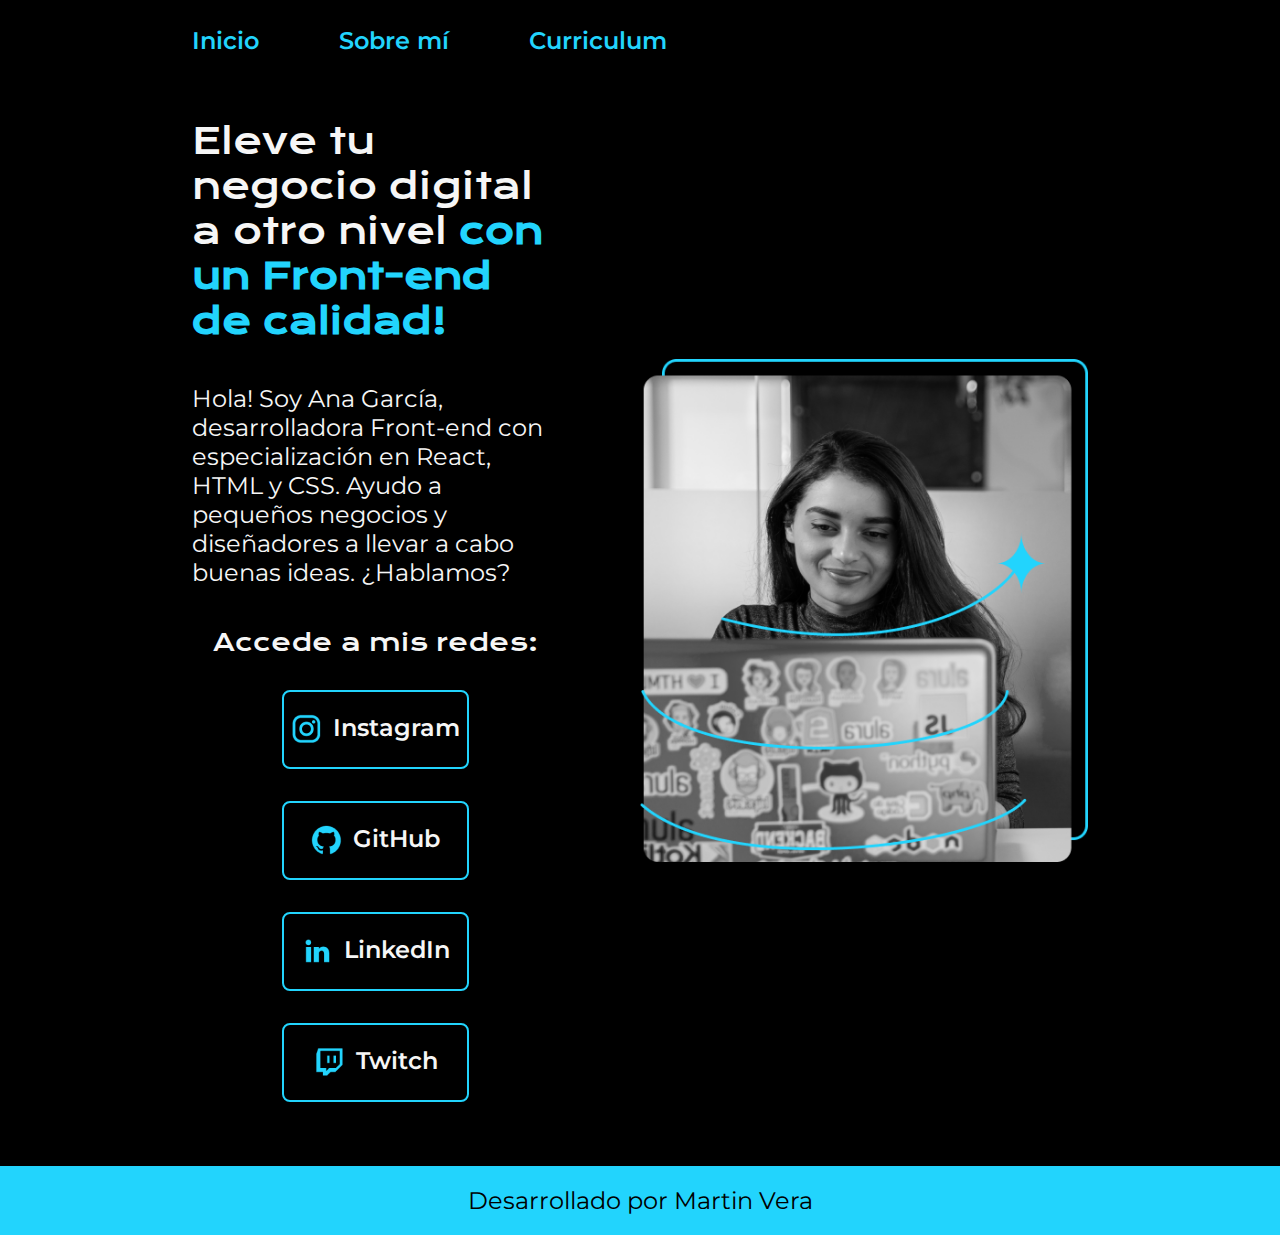
<file: index.html>
<!DOCTYPE html>
<html lang="es-mx">
<head>
    <meta charset="UTF-8">
    <meta http-equiv="X-UA-Compatible" content="IE=edge">
    <meta name="viewport" content="width=device-width, initial-scale=1.0">
    <title>Portafolio</title>
    <link rel="stylesheet" href="styles/style.css">
</head>
<body>
    <header class="header">
        <nav class="header_menu" >
            <a class="header_menu_link" href="index.html">Inicio</a>
            <a class="header_menu_link" href="about.html">Sobre mí</a>
            <a class="header_menu_link" href="curriculum.html">Curriculum</a>
        </nav>
    </header>

    <main class="presentacion">
        <section class="presentacion_contenido">

            <h1 class="presentacion_contenido_titulo">Eleve tu negocio digital a otro nivel  <strong class="titulo-destaque">con un Front-end de calidad!</strong> </h1>
            <p class="presentacion_contenido_texto">Hola! Soy Ana García, desarrolladora Front-end con 
            especialización en React, HTML y CSS. Ayudo a pequeños negocios y 
            diseñadores a llevar a cabo buenas ideas. ¿Hablamos?</p>

            <div class="presentacion_enlaces">
                <h2 class="presentacion_link_subtitulo">Accede a mis redes:</h2>
                <a class="presentacion_link" href="https://www.instagram.com/">
                    <img src="Assets/instagram.png" alt="Logo instagram">
                    Instagram</a>
                <a class="presentacion_link" href="https://github.com/">
                    <img src="Assets/github.png" alt="Logo Github">
                    GitHub</a>

                <a class="presentacion_link" href="https://github.com/">
                    <img src="Assets/linkedin.png" alt="Logo Github">
                    LinkedIn </a>
                
                <a class="presentacion_link" href="https://github.com/">
                    <img src="Assets/twitch.png" alt="Logo Github">
                    Twitch</a>
            </div>
            
        </section>
        
        <img class="presentacion_imagen" src="Assets/Imagem.png" alt="Imagen de Ana Garcia">
        

    </main>
    <footer class="footer">
        <p>Desarrollado por Martin Vera</p>
    </footer>

    
</body>
</html>
</file>
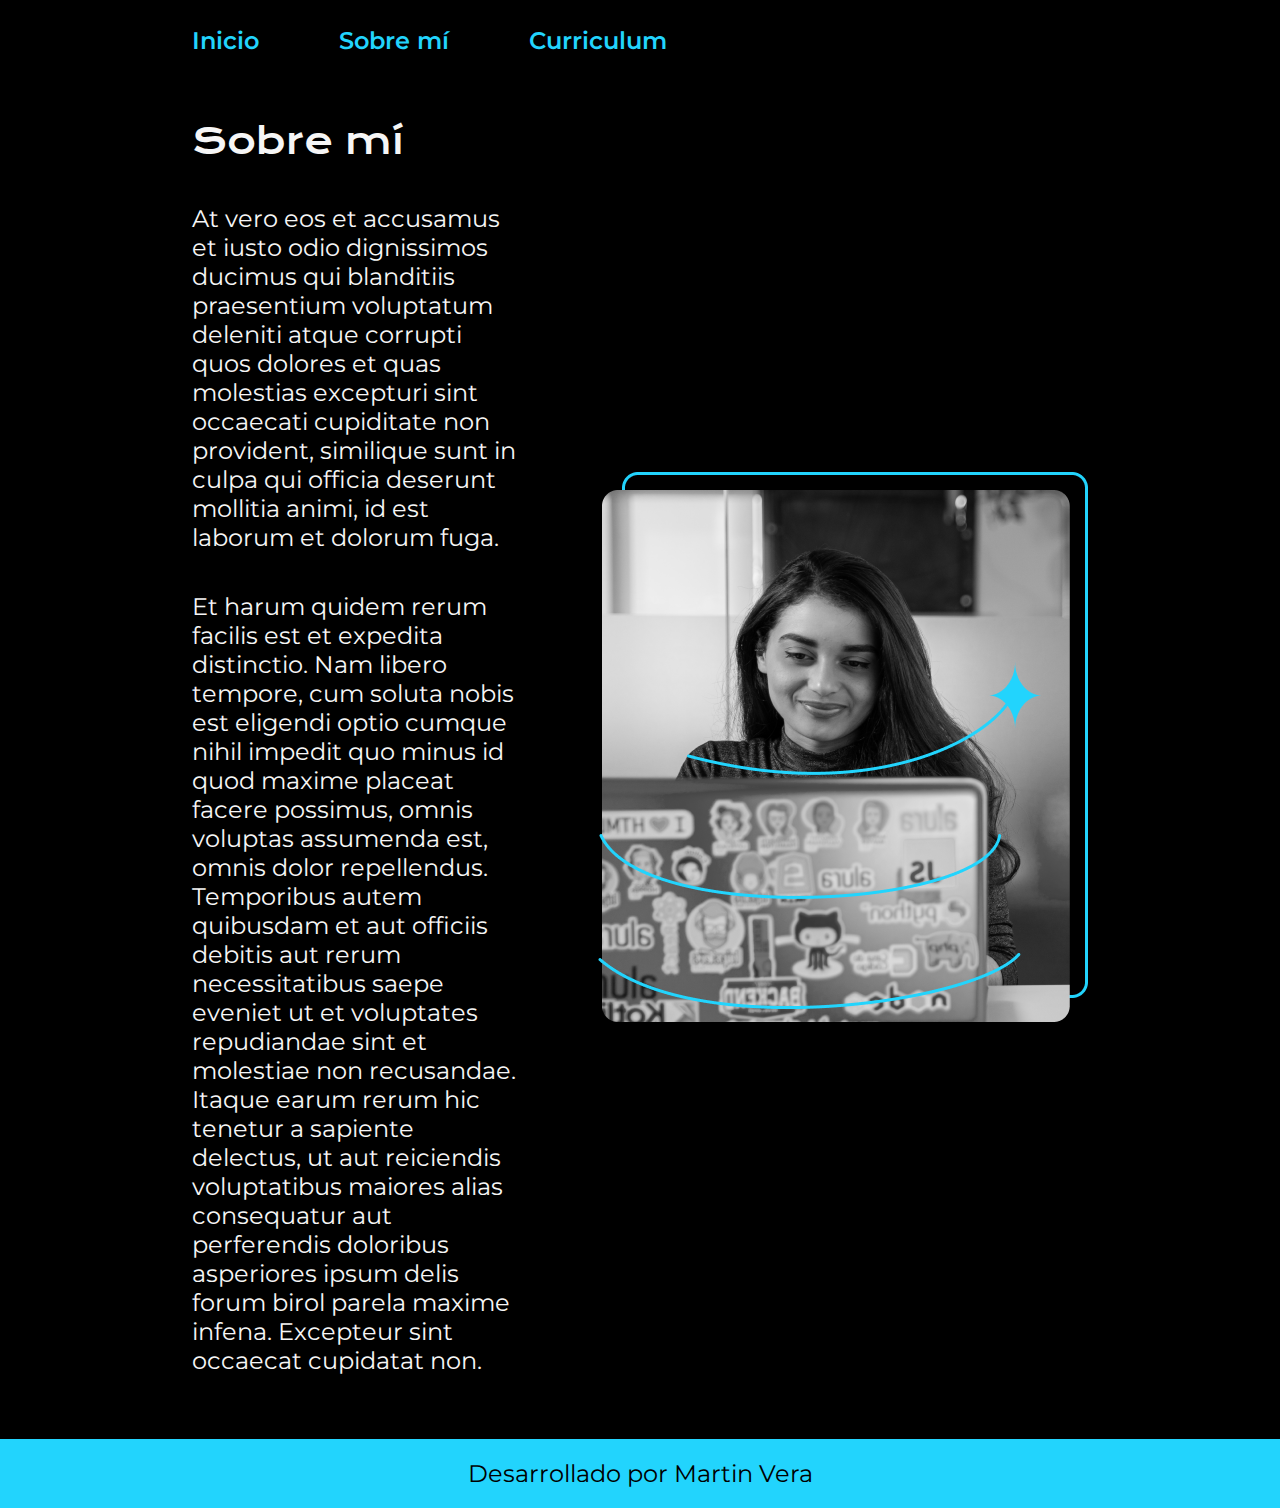
<file: about.html>
<!DOCTYPE html>
<html lang="es-mx">
<head>
    <meta charset="UTF-8">
    <meta name="viewport" content="width=device-width, initial-scale=1.0">
    <title>Sobre mí</title>
    <link rel="stylesheet" href="styles/style.css">
</head>
<body>
    <header class="header">
        <nav class="header_menu" >
            <a class="header_menu_link" href="index.html">Inicio</a>
            <a class="header_menu_link" href="about.html">Sobre mí</a>
            <a class="header_menu_link" href="curriculum.html">Curriculum</a>
        </nav>
    </header>

    <main class="presentacion">
        <section class="presentacion_contenido">
            <h1 class="presentacion_contenido_titulo">Sobre mí</h1>
            <p class="presentacion_contenido_texto">At vero eos et accusamus et iusto odio dignissimos ducimus qui blanditiis 
                praesentium voluptatum deleniti atque corrupti quos dolores et quas molestias 
                excepturi sint occaecati cupiditate non provident, similique sunt in culpa 
                qui officia deserunt mollitia animi, id est laborum et dolorum fuga.
            </p>
            <p class="presentacion_contenido_texto">Et harum quidem rerum facilis est et expedita distinctio. Nam libero tempore, 
                cum soluta nobis est eligendi optio cumque nihil impedit quo minus id quod 
                maxime placeat facere possimus, omnis voluptas assumenda est, omnis dolor 
                repellendus. Temporibus autem quibusdam et aut officiis debitis aut rerum 
                necessitatibus saepe eveniet ut et voluptates repudiandae sint et molestiae 
                non recusandae. Itaque earum rerum hic tenetur a sapiente delectus, ut aut 
                reiciendis voluptatibus maiores alias consequatur aut perferendis doloribus 
                asperiores ipsum delis forum birol parela maxime infena. Excepteur sint 
                occaecat cupidatat non.
            </p>
        </section>


        <img src="Assets/Imagem.png" alt="Imagen de Ana Garcia">
    </main>

    <footer class="footer">
        <p>Desarrollado por Martin Vera</p>
    </footer>
</body>
</html>
</file>
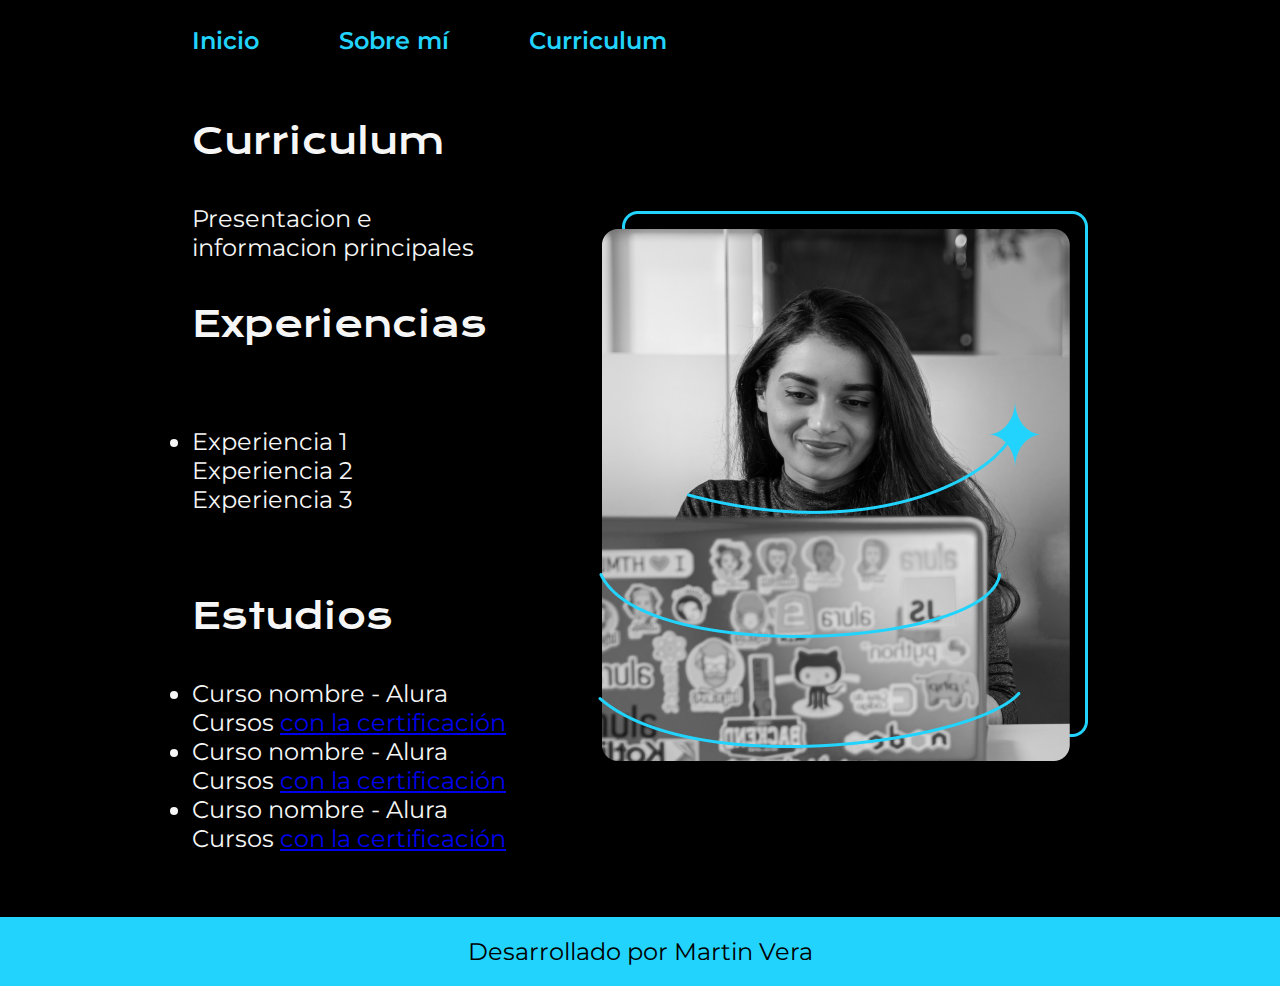
<file: curriculum.html>
<!DOCTYPE html>
<html lang="es-mx">
<head>
    <meta charset="UTF-8">
    <meta name="viewport" content="width=device-width, initial-scale=1.0">
    <title>Sobre mí</title>
    <link rel="stylesheet" href="styles/style.css">
</head>
<body>
    <header class="header">
        <nav class="header_menu" >
            <a class="header_menu_link" href="index.html">Inicio</a>
            <a class="header_menu_link" href="about.html">Sobre mí</a>
            <a class="header_menu_link" href="curriculum.html">Curriculum</a>
        </nav>
    </header>

    <main class="presentacion">
        <section class="presentacion_contenido">
            <h1 class="presentacion_contenido_titulo">Curriculum</h1>
            <p class="presentacion_contenido_texto">
                Presentacion e informacion principales
            </p>
        

        
            <h2 class="presentacion_contenido_titulo">Experiencias</h2>
            <p class="presentacion_contenido_texto">
                <li class="presentacion_contenido_listas">
                    <ul>Experiencia 1</ul>
                    <ul>Experiencia 2</ul>
                    <ul>Experiencia 3</ul>
                </li>
            </p>

            <h2 class="presentacion_contenido_titulo">Estudios</h2>
                <div class="presentacion_contenido_texto">
                    <ul class="presentacion_contenido_texto">
                        <li>Curso nombre - Alura Cursos <a href="linkdelacertificacion">con la certificación</a> </li>
                        <li>Curso nombre - Alura Cursos <a href="linkdelacertificacion">con la certificación</a></li>
                        <li>Curso nombre - Alura Cursos <a href="linkdelacertificacion">con la certificación</a></li>
                    </ul>
                </div>

        

            </section>
        <img src="Assets/Imagem.png" alt="Imagen de Ana Garcia">
    </main>

    <footer class="footer">
        <p>Desarrollado por Martin Vera</p>
    </footer>
</body>
</html>
</file>
<file: styles/style.css>
@import url('https://fonts.googleapis.com/css2?family=Krona+One&family=Montserrat:ital,wght@0,100..900;1,100..900&display=swap');


:root{
    --color-primary: #000000;
    --color-secondary: #F6F6F6;
    --color-terciary: #22D4FD;
    --color-fourtiary: #272727;
    
    --fuente-monstserrat: "Montserrat", sans-serif;
    --funete-krona: "Krona One", sans-serif;
}
* {
    padding: 0;
    margin: 0;
}

body {
   /* height: 100vh; */
    background-color: var(--color-primary);
    color: var(--color-secondary);
    box-sizing: border-box;
}

.header{
    padding: 2% 0% 0% 15%;


}


.header_menu{
    display: flex;
    gap: 80px;
    /*justify-content: center;
    align-items: center;*/

} 

.header_menu_link {
    font-family: var(--fuente-monstserrat);
    font-size: 1.5rem;
    font-weight: 600;
    color: var(--color-terciary);
    text-decoration: none;
    /*margin: 0 10px;
    padding: 5px 10px;
    text-decoration: none;*/
}

.header_menu_link:hover {
    color: #007bff;
}


.titulo-destaque {
    color: var(--color-terciary);
}


.presentacion{
    display: flex;
    align-items: center;
    padding: 5% 15%;
    justify-content: space-between;
    gap: 82px;
}


.presentacion_contenido{
    width: 50%;
    display: flex;
    flex-direction: column;
    gap: 40px;

}

.presentacion_contenido_titulo{
    font-size: 2.2rem;
    font-family: var(--funete-krona);
    font-weight: 400;
    font-style: normal;
}

.presentacion_contenido_texto{
    font-size: 1.5rem;
    font-family: var(--fuente-monstserrat);
    font-optical-sizing: auto;
    font-style: normal;
}

.presentacion__contenido__texto a{
    text-decoration: none;
    color: var(--color-terciary);
}

.presentacion_contenido_listas{
    font-size: 1.5rem;
    font-family: var(--fuente-monstserrat);
    font-optical-sizing: auto;
    font-style: normal;
}

.presentacion_link_subtitulo{
    font-family: var(--funete-krona);
    font-size: 1.5rem;
    font-weight: 400;
}
.presentacion_enlaces{
    display: flex;
    justify-content: space-between;
    flex-direction: column;
    align-items: center;
    gap: 32px;

    
}

.presentacion_link{
    width: 50%;
    /* background-color: #22D4FD; */ /* Código comentado */
    text-align: center;
    color: var(--color-secondary);
    padding: 21.5px 0;
    border-radius: 8px;
    font-family: var(--fuente-monstserrat);
    font-size: 1.5rem;
    font-weight: 600;
    text-decoration: none;
    border: 2px solid var(--color-terciary);
    display: flex;
    justify-content: center;
    gap: 10px;
}

.presentacion_link:hover{
    cursor: pointer;
    background-color: var(--color-fourtiary);
}


.presentacion_imagen{
    width: 50%;
}


.footer{
    background-color: var(--color-terciary);
    color: var(--color-primary);
    padding: 20px;
    text-align: center;
    font-family: var(--fuente-monstserrat);
    font-size: 1.5rem;
    font-weight: 400;

}

@media(max-width: 1200px){

    .header{
        padding: 10%;
    }

    .header_menu{
        justify-content: center;
    }


    .presentacion{
        flex-direction: column-reverse;
        padding: 5%;
    }

    .presentacion_contenido{
        width: auto;
    }

}
</file>
